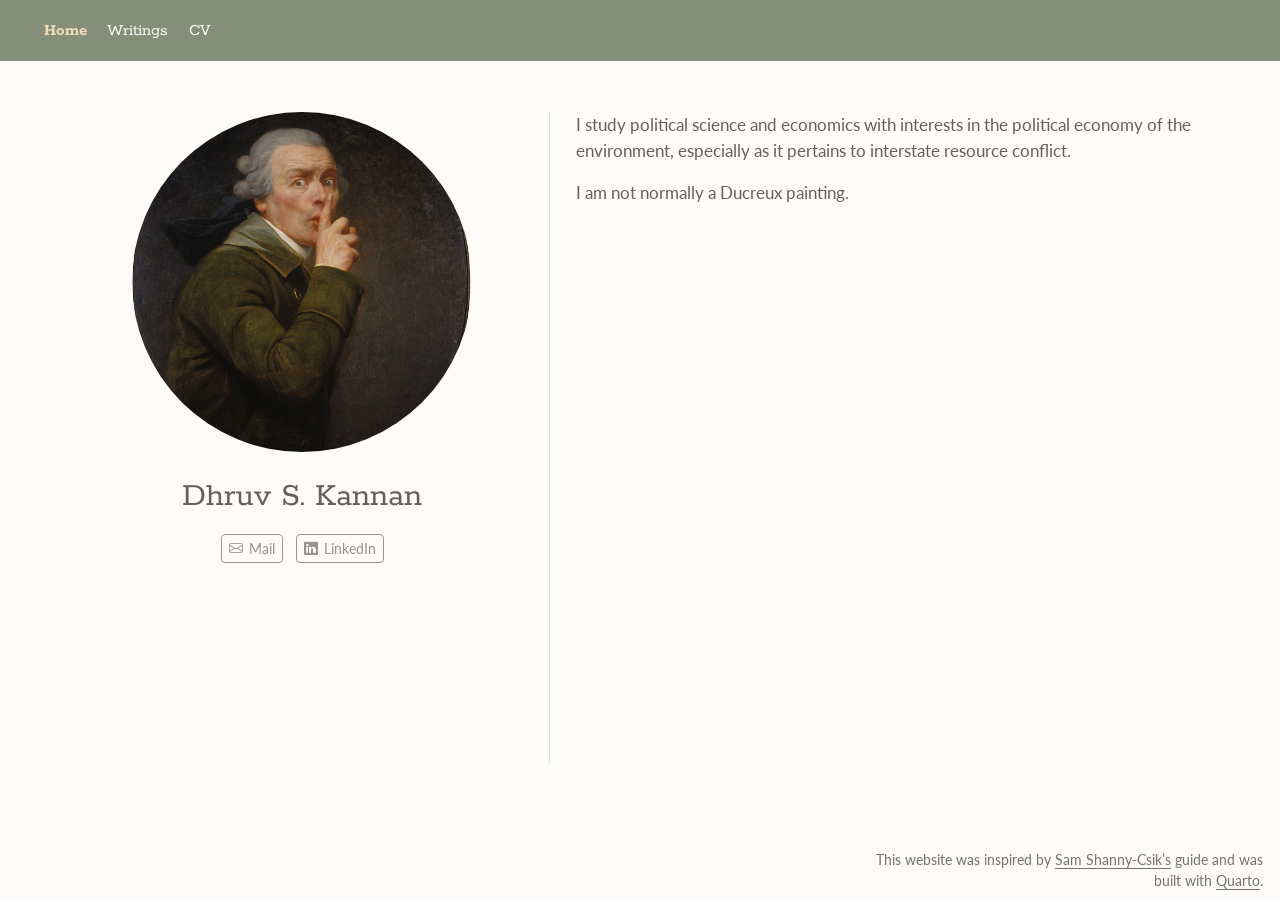
<file: docs/index.html>
<!DOCTYPE html>
<html xmlns="http://www.w3.org/1999/xhtml" lang="en" xml:lang="en"><head>

<meta charset="utf-8">
<meta name="generator" content="quarto-1.8.24">

<meta name="viewport" content="width=device-width, initial-scale=1.0, user-scalable=yes">


<title>Dhruv S. Kannan</title>
<style>
code{white-space: pre-wrap;}
span.smallcaps{font-variant: small-caps;}
div.columns{display: flex; gap: min(4vw, 1.5em);}
div.column{flex: auto; overflow-x: auto;}
div.hanging-indent{margin-left: 1.5em; text-indent: -1.5em;}
ul.task-list{list-style: none;}
ul.task-list li input[type="checkbox"] {
  width: 0.8em;
  margin: 0 0.8em 0.2em -1em; /* quarto-specific, see https://github.com/quarto-dev/quarto-cli/issues/4556 */ 
  vertical-align: middle;
}
</style>


<script src="site_libs/quarto-nav/quarto-nav.js"></script>
<script src="site_libs/quarto-nav/headroom.min.js"></script>
<script src="site_libs/clipboard/clipboard.min.js"></script>
<script src="site_libs/quarto-search/autocomplete.umd.js"></script>
<script src="site_libs/quarto-search/fuse.min.js"></script>
<script src="site_libs/quarto-search/quarto-search.js"></script>
<meta name="quarto:offset" content="./">
<link href="./media/favicon.ico" rel="icon">
<script src="site_libs/quarto-html/quarto.js" type="module"></script>
<script src="site_libs/quarto-html/tabsets/tabsets.js" type="module"></script>
<script src="site_libs/quarto-html/axe/axe-check.js" type="module"></script>
<script src="site_libs/quarto-html/popper.min.js"></script>
<script src="site_libs/quarto-html/tippy.umd.min.js"></script>
<link href="site_libs/quarto-html/tippy.css" rel="stylesheet">
<link href="site_libs/quarto-html/quarto-syntax-highlighting-dc55a5b9e770e841cd82e46aadbfb9b0.css" rel="stylesheet" id="quarto-text-highlighting-styles">
<script src="site_libs/bootstrap/bootstrap.min.js"></script>
<link href="site_libs/bootstrap/bootstrap-icons.css" rel="stylesheet">
<link href="site_libs/bootstrap/bootstrap-92c34fd4758244756469565bac612277.min.css" rel="stylesheet" append-hash="true" id="quarto-bootstrap" data-mode="light">
<script id="quarto-search-options" type="application/json">{
  "location": "navbar",
  "copy-button": false,
  "collapse-after": 3,
  "panel-placement": "end",
  "type": "overlay",
  "limit": 50,
  "keyboard-shortcut": [
    "f",
    "/",
    "s"
  ],
  "show-item-context": false,
  "language": {
    "search-no-results-text": "No results",
    "search-matching-documents-text": "matching documents",
    "search-copy-link-title": "Copy link to search",
    "search-hide-matches-text": "Hide additional matches",
    "search-more-match-text": "more match in this document",
    "search-more-matches-text": "more matches in this document",
    "search-clear-button-title": "Clear",
    "search-text-placeholder": "",
    "search-detached-cancel-button-title": "Cancel",
    "search-submit-button-title": "Submit",
    "search-label": "Search"
  }
}</script>
<meta name="robots" content="noindex,nofollow">


</head>

<body class="nav-fixed quarto-light">

<div id="quarto-search-results"></div>
  <header id="quarto-header" class="headroom fixed-top">
    <nav class="navbar navbar-expand-lg " data-bs-theme="dark">
      <div class="navbar-container container-fluid">
      <div class="navbar-brand-container mx-auto">
    <a href="./index.html" class="navbar-brand navbar-brand-logo">
    </a>
  </div>
          <button class="navbar-toggler" type="button" data-bs-toggle="collapse" data-bs-target="#navbarCollapse" aria-controls="navbarCollapse" role="menu" aria-expanded="false" aria-label="Toggle navigation" onclick="if (window.quartoToggleHeadroom) { window.quartoToggleHeadroom(); }">
  <span class="navbar-toggler-icon"></span>
</button>
          <div class="collapse navbar-collapse" id="navbarCollapse">
            <ul class="navbar-nav navbar-nav-scroll me-auto">
  <li class="nav-item">
    <a class="nav-link active" href="./index.html" aria-current="page"> 
<span class="menu-text">Home</span></a>
  </li>  
  <li class="nav-item">
    <a class="nav-link" href="./writings.html"> 
<span class="menu-text">Writings</span></a>
  </li>  
  <li class="nav-item">
    <a class="nav-link" href="./cv.html"> 
<span class="menu-text">CV</span></a>
  </li>  
</ul>
          </div> <!-- /navcollapse -->
            <div class="quarto-navbar-tools">
</div>
      </div> <!-- /container-fluid -->
    </nav>
</header>
<!-- content -->
<div id="quarto-content" class="quarto-container page-columns page-rows-contents page-layout-full page-navbar">
<!-- sidebar -->
<!-- margin-sidebar -->
    
<!-- main -->
<div class="quarto-about-trestles column-page">
  <div class="about-entity">
    <img src="media/new_headshot.jpg" class="about-image
  round " style="height: 20em; width: 20em;">
<header id="title-block-header" class="quarto-title-block default">
<div class="quarto-title">
<h1 class="title">Dhruv S. Kannan</h1>
</div>
<div class="quarto-title-meta column-page">
  </div>
</header>
    <div class="about-links">
  <a href="mailto:dhruv.kann@gmail.com" class="about-link" rel="" target="">
    <i class="bi bi-envelope"></i>
     <span class="about-link-text">Mail</span>
  </a>
  <a href="https://linkedin.com/in/dhruvkannan" class="about-link" rel="" target="">
    <i class="bi bi-linkedin"></i>
     <span class="about-link-text">LinkedIn</span>
  </a>
</div>
  </div>
  <div class="about-contents"><main class="content column-page" id="quarto-document-content">
<p>I study political science and economics with interests in the political economy of the environment, especially as it pertains to interstate resource conflict.</p>
<p>I am not normally a Ducreux painting.</p>


</main></div>
</div>
 <!-- /main -->
<script id="quarto-html-after-body" type="application/javascript">
  window.document.addEventListener("DOMContentLoaded", function (event) {
    const isCodeAnnotation = (el) => {
      for (const clz of el.classList) {
        if (clz.startsWith('code-annotation-')) {                     
          return true;
        }
      }
      return false;
    }
    const onCopySuccess = function(e) {
      // button target
      const button = e.trigger;
      // don't keep focus
      button.blur();
      // flash "checked"
      button.classList.add('code-copy-button-checked');
      var currentTitle = button.getAttribute("title");
      button.setAttribute("title", "Copied!");
      let tooltip;
      if (window.bootstrap) {
        button.setAttribute("data-bs-toggle", "tooltip");
        button.setAttribute("data-bs-placement", "left");
        button.setAttribute("data-bs-title", "Copied!");
        tooltip = new bootstrap.Tooltip(button, 
          { trigger: "manual", 
            customClass: "code-copy-button-tooltip",
            offset: [0, -8]});
        tooltip.show();    
      }
      setTimeout(function() {
        if (tooltip) {
          tooltip.hide();
          button.removeAttribute("data-bs-title");
          button.removeAttribute("data-bs-toggle");
          button.removeAttribute("data-bs-placement");
        }
        button.setAttribute("title", currentTitle);
        button.classList.remove('code-copy-button-checked');
      }, 1000);
      // clear code selection
      e.clearSelection();
    }
    const getTextToCopy = function(trigger) {
      const outerScaffold = trigger.parentElement.cloneNode(true);
      const codeEl = outerScaffold.querySelector('code');
      for (const childEl of codeEl.children) {
        if (isCodeAnnotation(childEl)) {
          childEl.remove();
        }
      }
      return codeEl.innerText;
    }
    const clipboard = new window.ClipboardJS('.code-copy-button:not([data-in-quarto-modal])', {
      text: getTextToCopy
    });
    clipboard.on('success', onCopySuccess);
    if (window.document.getElementById('quarto-embedded-source-code-modal')) {
      const clipboardModal = new window.ClipboardJS('.code-copy-button[data-in-quarto-modal]', {
        text: getTextToCopy,
        container: window.document.getElementById('quarto-embedded-source-code-modal')
      });
      clipboardModal.on('success', onCopySuccess);
    }
      var localhostRegex = new RegExp(/^(?:http|https):\/\/localhost\:?[0-9]*\//);
      var mailtoRegex = new RegExp(/^mailto:/);
        var filterRegex = new RegExp('/' + window.location.host + '/');
      var isInternal = (href) => {
          return filterRegex.test(href) || localhostRegex.test(href) || mailtoRegex.test(href);
      }
      // Inspect non-navigation links and adorn them if external
     var links = window.document.querySelectorAll('a[href]:not(.nav-link):not(.navbar-brand):not(.toc-action):not(.sidebar-link):not(.sidebar-item-toggle):not(.pagination-link):not(.no-external):not([aria-hidden]):not(.dropdown-item):not(.quarto-navigation-tool):not(.about-link)');
      for (var i=0; i<links.length; i++) {
        const link = links[i];
        if (!isInternal(link.href)) {
          // undo the damage that might have been done by quarto-nav.js in the case of
          // links that we want to consider external
          if (link.dataset.originalHref !== undefined) {
            link.href = link.dataset.originalHref;
          }
        }
      }
    function tippyHover(el, contentFn, onTriggerFn, onUntriggerFn) {
      const config = {
        allowHTML: true,
        maxWidth: 500,
        delay: 100,
        arrow: false,
        appendTo: function(el) {
            return el.parentElement;
        },
        interactive: true,
        interactiveBorder: 10,
        theme: 'quarto',
        placement: 'bottom-start',
      };
      if (contentFn) {
        config.content = contentFn;
      }
      if (onTriggerFn) {
        config.onTrigger = onTriggerFn;
      }
      if (onUntriggerFn) {
        config.onUntrigger = onUntriggerFn;
      }
      window.tippy(el, config); 
    }
    const noterefs = window.document.querySelectorAll('a[role="doc-noteref"]');
    for (var i=0; i<noterefs.length; i++) {
      const ref = noterefs[i];
      tippyHover(ref, function() {
        // use id or data attribute instead here
        let href = ref.getAttribute('data-footnote-href') || ref.getAttribute('href');
        try { href = new URL(href).hash; } catch {}
        const id = href.replace(/^#\/?/, "");
        const note = window.document.getElementById(id);
        if (note) {
          return note.innerHTML;
        } else {
          return "";
        }
      });
    }
    const xrefs = window.document.querySelectorAll('a.quarto-xref');
    const processXRef = (id, note) => {
      // Strip column container classes
      const stripColumnClz = (el) => {
        el.classList.remove("page-full", "page-columns");
        if (el.children) {
          for (const child of el.children) {
            stripColumnClz(child);
          }
        }
      }
      stripColumnClz(note)
      if (id === null || id.startsWith('sec-')) {
        // Special case sections, only their first couple elements
        const container = document.createElement("div");
        if (note.children && note.children.length > 2) {
          container.appendChild(note.children[0].cloneNode(true));
          for (let i = 1; i < note.children.length; i++) {
            const child = note.children[i];
            if (child.tagName === "P" && child.innerText === "") {
              continue;
            } else {
              container.appendChild(child.cloneNode(true));
              break;
            }
          }
          if (window.Quarto?.typesetMath) {
            window.Quarto.typesetMath(container);
          }
          return container.innerHTML
        } else {
          if (window.Quarto?.typesetMath) {
            window.Quarto.typesetMath(note);
          }
          return note.innerHTML;
        }
      } else {
        // Remove any anchor links if they are present
        const anchorLink = note.querySelector('a.anchorjs-link');
        if (anchorLink) {
          anchorLink.remove();
        }
        if (window.Quarto?.typesetMath) {
          window.Quarto.typesetMath(note);
        }
        if (note.classList.contains("callout")) {
          return note.outerHTML;
        } else {
          return note.innerHTML;
        }
      }
    }
    for (var i=0; i<xrefs.length; i++) {
      const xref = xrefs[i];
      tippyHover(xref, undefined, function(instance) {
        instance.disable();
        let url = xref.getAttribute('href');
        let hash = undefined; 
        if (url.startsWith('#')) {
          hash = url;
        } else {
          try { hash = new URL(url).hash; } catch {}
        }
        if (hash) {
          const id = hash.replace(/^#\/?/, "");
          const note = window.document.getElementById(id);
          if (note !== null) {
            try {
              const html = processXRef(id, note.cloneNode(true));
              instance.setContent(html);
            } finally {
              instance.enable();
              instance.show();
            }
          } else {
            // See if we can fetch this
            fetch(url.split('#')[0])
            .then(res => res.text())
            .then(html => {
              const parser = new DOMParser();
              const htmlDoc = parser.parseFromString(html, "text/html");
              const note = htmlDoc.getElementById(id);
              if (note !== null) {
                const html = processXRef(id, note);
                instance.setContent(html);
              } 
            }).finally(() => {
              instance.enable();
              instance.show();
            });
          }
        } else {
          // See if we can fetch a full url (with no hash to target)
          // This is a special case and we should probably do some content thinning / targeting
          fetch(url)
          .then(res => res.text())
          .then(html => {
            const parser = new DOMParser();
            const htmlDoc = parser.parseFromString(html, "text/html");
            const note = htmlDoc.querySelector('main.content');
            if (note !== null) {
              // This should only happen for chapter cross references
              // (since there is no id in the URL)
              // remove the first header
              if (note.children.length > 0 && note.children[0].tagName === "HEADER") {
                note.children[0].remove();
              }
              const html = processXRef(null, note);
              instance.setContent(html);
            } 
          }).finally(() => {
            instance.enable();
            instance.show();
          });
        }
      }, function(instance) {
      });
    }
        let selectedAnnoteEl;
        const selectorForAnnotation = ( cell, annotation) => {
          let cellAttr = 'data-code-cell="' + cell + '"';
          let lineAttr = 'data-code-annotation="' +  annotation + '"';
          const selector = 'span[' + cellAttr + '][' + lineAttr + ']';
          return selector;
        }
        const selectCodeLines = (annoteEl) => {
          const doc = window.document;
          const targetCell = annoteEl.getAttribute("data-target-cell");
          const targetAnnotation = annoteEl.getAttribute("data-target-annotation");
          const annoteSpan = window.document.querySelector(selectorForAnnotation(targetCell, targetAnnotation));
          const lines = annoteSpan.getAttribute("data-code-lines").split(",");
          const lineIds = lines.map((line) => {
            return targetCell + "-" + line;
          })
          let top = null;
          let height = null;
          let parent = null;
          if (lineIds.length > 0) {
              //compute the position of the single el (top and bottom and make a div)
              const el = window.document.getElementById(lineIds[0]);
              top = el.offsetTop;
              height = el.offsetHeight;
              parent = el.parentElement.parentElement;
            if (lineIds.length > 1) {
              const lastEl = window.document.getElementById(lineIds[lineIds.length - 1]);
              const bottom = lastEl.offsetTop + lastEl.offsetHeight;
              height = bottom - top;
            }
            if (top !== null && height !== null && parent !== null) {
              // cook up a div (if necessary) and position it 
              let div = window.document.getElementById("code-annotation-line-highlight");
              if (div === null) {
                div = window.document.createElement("div");
                div.setAttribute("id", "code-annotation-line-highlight");
                div.style.position = 'absolute';
                parent.appendChild(div);
              }
              div.style.top = top - 2 + "px";
              div.style.height = height + 4 + "px";
              div.style.left = 0;
              let gutterDiv = window.document.getElementById("code-annotation-line-highlight-gutter");
              if (gutterDiv === null) {
                gutterDiv = window.document.createElement("div");
                gutterDiv.setAttribute("id", "code-annotation-line-highlight-gutter");
                gutterDiv.style.position = 'absolute';
                const codeCell = window.document.getElementById(targetCell);
                const gutter = codeCell.querySelector('.code-annotation-gutter');
                gutter.appendChild(gutterDiv);
              }
              gutterDiv.style.top = top - 2 + "px";
              gutterDiv.style.height = height + 4 + "px";
            }
            selectedAnnoteEl = annoteEl;
          }
        };
        const unselectCodeLines = () => {
          const elementsIds = ["code-annotation-line-highlight", "code-annotation-line-highlight-gutter"];
          elementsIds.forEach((elId) => {
            const div = window.document.getElementById(elId);
            if (div) {
              div.remove();
            }
          });
          selectedAnnoteEl = undefined;
        };
          // Handle positioning of the toggle
      window.addEventListener(
        "resize",
        throttle(() => {
          elRect = undefined;
          if (selectedAnnoteEl) {
            selectCodeLines(selectedAnnoteEl);
          }
        }, 10)
      );
      function throttle(fn, ms) {
      let throttle = false;
      let timer;
        return (...args) => {
          if(!throttle) { // first call gets through
              fn.apply(this, args);
              throttle = true;
          } else { // all the others get throttled
              if(timer) clearTimeout(timer); // cancel #2
              timer = setTimeout(() => {
                fn.apply(this, args);
                timer = throttle = false;
              }, ms);
          }
        };
      }
        // Attach click handler to the DT
        const annoteDls = window.document.querySelectorAll('dt[data-target-cell]');
        for (const annoteDlNode of annoteDls) {
          annoteDlNode.addEventListener('click', (event) => {
            const clickedEl = event.target;
            if (clickedEl !== selectedAnnoteEl) {
              unselectCodeLines();
              const activeEl = window.document.querySelector('dt[data-target-cell].code-annotation-active');
              if (activeEl) {
                activeEl.classList.remove('code-annotation-active');
              }
              selectCodeLines(clickedEl);
              clickedEl.classList.add('code-annotation-active');
            } else {
              // Unselect the line
              unselectCodeLines();
              clickedEl.classList.remove('code-annotation-active');
            }
          });
        }
    const findCites = (el) => {
      const parentEl = el.parentElement;
      if (parentEl) {
        const cites = parentEl.dataset.cites;
        if (cites) {
          return {
            el,
            cites: cites.split(' ')
          };
        } else {
          return findCites(el.parentElement)
        }
      } else {
        return undefined;
      }
    };
    var bibliorefs = window.document.querySelectorAll('a[role="doc-biblioref"]');
    for (var i=0; i<bibliorefs.length; i++) {
      const ref = bibliorefs[i];
      const citeInfo = findCites(ref);
      if (citeInfo) {
        tippyHover(citeInfo.el, function() {
          var popup = window.document.createElement('div');
          citeInfo.cites.forEach(function(cite) {
            var citeDiv = window.document.createElement('div');
            citeDiv.classList.add('hanging-indent');
            citeDiv.classList.add('csl-entry');
            var biblioDiv = window.document.getElementById('ref-' + cite);
            if (biblioDiv) {
              citeDiv.innerHTML = biblioDiv.innerHTML;
            }
            popup.appendChild(citeDiv);
          });
          return popup.innerHTML;
        });
      }
    }
  });
  </script>
</div> <!-- /content -->
<footer class="footer">
  <div class="nav-footer">
    <div class="nav-footer-left">
      &nbsp;
    </div>   
    <div class="nav-footer-center">
      &nbsp;
    </div>
    <div class="nav-footer-right">
<p>This website was inspired by <a href="https://ucsb-meds.github.io/creating-quarto-websites/" target="_blank">Sam Shanny-Csik’s</a> guide and was built with <a href="https://quarto.org/" target="_blank">Quarto</a>.</p>
</div>
  </div>
</footer>




</body></html>
</file>
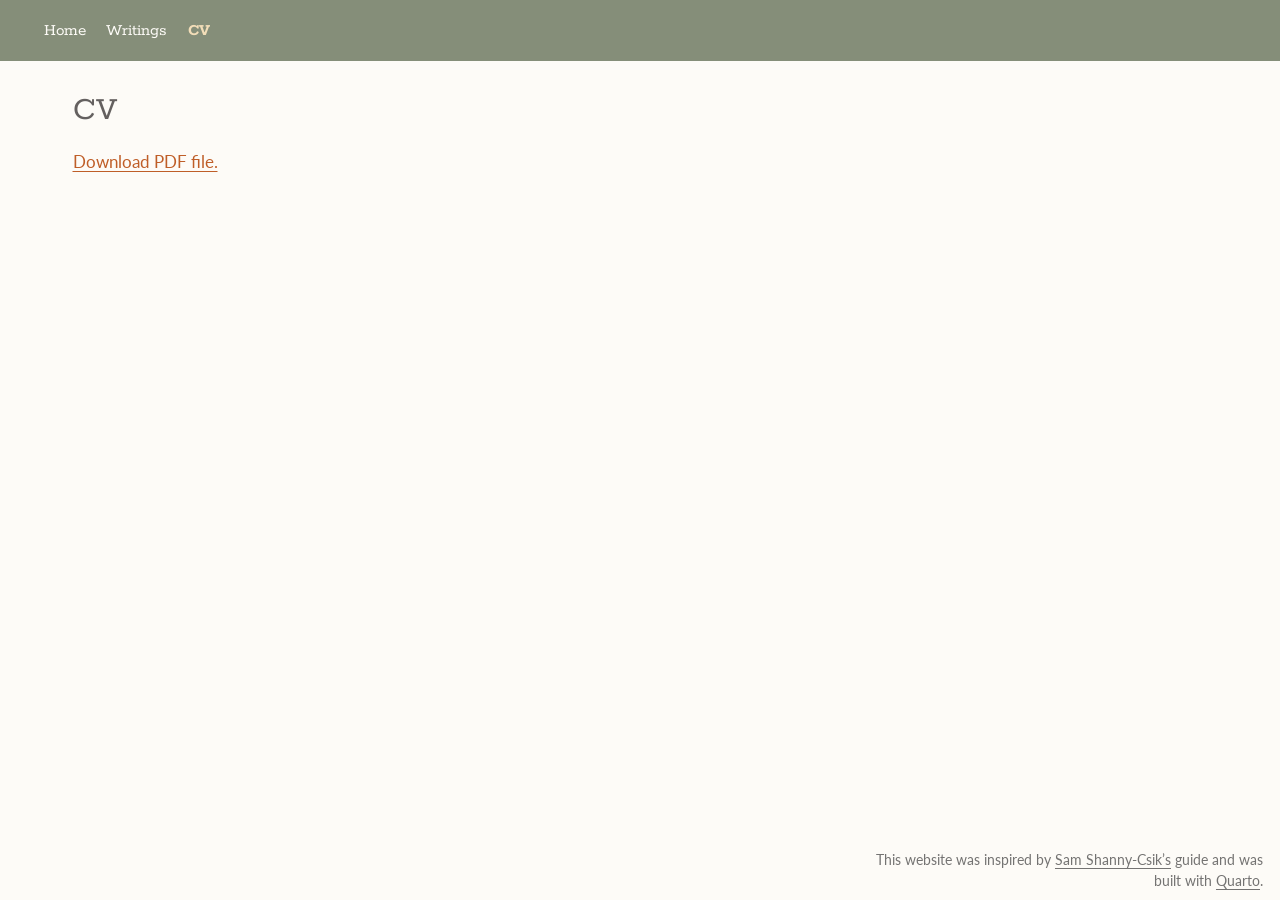
<file: docs/cv.html>
<!DOCTYPE html>
<html xmlns="http://www.w3.org/1999/xhtml" lang="en" xml:lang="en"><head>

<meta charset="utf-8">
<meta name="generator" content="quarto-1.8.24">

<meta name="viewport" content="width=device-width, initial-scale=1.0, user-scalable=yes">


<title>CV</title>
<style>
code{white-space: pre-wrap;}
span.smallcaps{font-variant: small-caps;}
div.columns{display: flex; gap: min(4vw, 1.5em);}
div.column{flex: auto; overflow-x: auto;}
div.hanging-indent{margin-left: 1.5em; text-indent: -1.5em;}
ul.task-list{list-style: none;}
ul.task-list li input[type="checkbox"] {
  width: 0.8em;
  margin: 0 0.8em 0.2em -1em; /* quarto-specific, see https://github.com/quarto-dev/quarto-cli/issues/4556 */ 
  vertical-align: middle;
}
</style>


<script src="site_libs/quarto-nav/quarto-nav.js"></script>
<script src="site_libs/quarto-nav/headroom.min.js"></script>
<script src="site_libs/clipboard/clipboard.min.js"></script>
<script src="site_libs/quarto-search/autocomplete.umd.js"></script>
<script src="site_libs/quarto-search/fuse.min.js"></script>
<script src="site_libs/quarto-search/quarto-search.js"></script>
<meta name="quarto:offset" content="./">
<link href="./media/favicon.ico" rel="icon">
<script src="site_libs/quarto-html/quarto.js" type="module"></script>
<script src="site_libs/quarto-html/tabsets/tabsets.js" type="module"></script>
<script src="site_libs/quarto-html/axe/axe-check.js" type="module"></script>
<script src="site_libs/quarto-html/popper.min.js"></script>
<script src="site_libs/quarto-html/tippy.umd.min.js"></script>
<script src="site_libs/quarto-html/anchor.min.js"></script>
<link href="site_libs/quarto-html/tippy.css" rel="stylesheet">
<link href="site_libs/quarto-html/quarto-syntax-highlighting-dc55a5b9e770e841cd82e46aadbfb9b0.css" rel="stylesheet" id="quarto-text-highlighting-styles">
<script src="site_libs/bootstrap/bootstrap.min.js"></script>
<link href="site_libs/bootstrap/bootstrap-icons.css" rel="stylesheet">
<link href="site_libs/bootstrap/bootstrap-92c34fd4758244756469565bac612277.min.css" rel="stylesheet" append-hash="true" id="quarto-bootstrap" data-mode="light">
<link href="site_libs/quarto-contrib/embedpdf-1.0.2/embedpdf.css" rel="stylesheet">
<script id="quarto-search-options" type="application/json">{
  "location": "navbar",
  "copy-button": false,
  "collapse-after": 3,
  "panel-placement": "end",
  "type": "overlay",
  "limit": 50,
  "keyboard-shortcut": [
    "f",
    "/",
    "s"
  ],
  "show-item-context": false,
  "language": {
    "search-no-results-text": "No results",
    "search-matching-documents-text": "matching documents",
    "search-copy-link-title": "Copy link to search",
    "search-hide-matches-text": "Hide additional matches",
    "search-more-match-text": "more match in this document",
    "search-more-matches-text": "more matches in this document",
    "search-clear-button-title": "Clear",
    "search-text-placeholder": "",
    "search-detached-cancel-button-title": "Cancel",
    "search-submit-button-title": "Submit",
    "search-label": "Search"
  }
}</script>
<meta name="robots" content="noindex,nofollow">


</head>

<body class="nav-fixed quarto-light">

<div id="quarto-search-results"></div>
  <header id="quarto-header" class="headroom fixed-top">
    <nav class="navbar navbar-expand-lg " data-bs-theme="dark">
      <div class="navbar-container container-fluid">
      <div class="navbar-brand-container mx-auto">
    <a href="./index.html" class="navbar-brand navbar-brand-logo">
    </a>
  </div>
          <button class="navbar-toggler" type="button" data-bs-toggle="collapse" data-bs-target="#navbarCollapse" aria-controls="navbarCollapse" role="menu" aria-expanded="false" aria-label="Toggle navigation" onclick="if (window.quartoToggleHeadroom) { window.quartoToggleHeadroom(); }">
  <span class="navbar-toggler-icon"></span>
</button>
          <div class="collapse navbar-collapse" id="navbarCollapse">
            <ul class="navbar-nav navbar-nav-scroll me-auto">
  <li class="nav-item">
    <a class="nav-link" href="./index.html"> 
<span class="menu-text">Home</span></a>
  </li>  
  <li class="nav-item">
    <a class="nav-link" href="./writings.html"> 
<span class="menu-text">Writings</span></a>
  </li>  
  <li class="nav-item">
    <a class="nav-link active" href="./cv.html" aria-current="page"> 
<span class="menu-text">CV</span></a>
  </li>  
</ul>
          </div> <!-- /navcollapse -->
            <div class="quarto-navbar-tools">
</div>
      </div> <!-- /container-fluid -->
    </nav>
</header>
<!-- content -->
<div id="quarto-content" class="quarto-container page-columns page-rows-contents page-layout-full page-navbar">
<!-- sidebar -->
<!-- margin-sidebar -->
    
<!-- main -->
<main class="content column-page" id="quarto-document-content">

<header id="title-block-header" class="quarto-title-block default">
<div class="quarto-title">
<h1 class="title">CV</h1>
</div>



<div class="quarto-title-meta column-page">

    
  
    
  </div>
  


</header>


<div class="embedpdf" data-src="media/acad_cv.pdf" data-renderer="pdfjs" data-width="80%"><a href="media/acad_cv.pdf" download="">Download PDF file.</a></div>



</main> <!-- /main -->
<script id="quarto-html-after-body" type="application/javascript">
  window.document.addEventListener("DOMContentLoaded", function (event) {
    const icon = "";
    const anchorJS = new window.AnchorJS();
    anchorJS.options = {
      placement: 'right',
      icon: icon
    };
    anchorJS.add('.anchored');
    const isCodeAnnotation = (el) => {
      for (const clz of el.classList) {
        if (clz.startsWith('code-annotation-')) {                     
          return true;
        }
      }
      return false;
    }
    const onCopySuccess = function(e) {
      // button target
      const button = e.trigger;
      // don't keep focus
      button.blur();
      // flash "checked"
      button.classList.add('code-copy-button-checked');
      var currentTitle = button.getAttribute("title");
      button.setAttribute("title", "Copied!");
      let tooltip;
      if (window.bootstrap) {
        button.setAttribute("data-bs-toggle", "tooltip");
        button.setAttribute("data-bs-placement", "left");
        button.setAttribute("data-bs-title", "Copied!");
        tooltip = new bootstrap.Tooltip(button, 
          { trigger: "manual", 
            customClass: "code-copy-button-tooltip",
            offset: [0, -8]});
        tooltip.show();    
      }
      setTimeout(function() {
        if (tooltip) {
          tooltip.hide();
          button.removeAttribute("data-bs-title");
          button.removeAttribute("data-bs-toggle");
          button.removeAttribute("data-bs-placement");
        }
        button.setAttribute("title", currentTitle);
        button.classList.remove('code-copy-button-checked');
      }, 1000);
      // clear code selection
      e.clearSelection();
    }
    const getTextToCopy = function(trigger) {
      const outerScaffold = trigger.parentElement.cloneNode(true);
      const codeEl = outerScaffold.querySelector('code');
      for (const childEl of codeEl.children) {
        if (isCodeAnnotation(childEl)) {
          childEl.remove();
        }
      }
      return codeEl.innerText;
    }
    const clipboard = new window.ClipboardJS('.code-copy-button:not([data-in-quarto-modal])', {
      text: getTextToCopy
    });
    clipboard.on('success', onCopySuccess);
    if (window.document.getElementById('quarto-embedded-source-code-modal')) {
      const clipboardModal = new window.ClipboardJS('.code-copy-button[data-in-quarto-modal]', {
        text: getTextToCopy,
        container: window.document.getElementById('quarto-embedded-source-code-modal')
      });
      clipboardModal.on('success', onCopySuccess);
    }
      var localhostRegex = new RegExp(/^(?:http|https):\/\/localhost\:?[0-9]*\//);
      var mailtoRegex = new RegExp(/^mailto:/);
        var filterRegex = new RegExp('/' + window.location.host + '/');
      var isInternal = (href) => {
          return filterRegex.test(href) || localhostRegex.test(href) || mailtoRegex.test(href);
      }
      // Inspect non-navigation links and adorn them if external
     var links = window.document.querySelectorAll('a[href]:not(.nav-link):not(.navbar-brand):not(.toc-action):not(.sidebar-link):not(.sidebar-item-toggle):not(.pagination-link):not(.no-external):not([aria-hidden]):not(.dropdown-item):not(.quarto-navigation-tool):not(.about-link)');
      for (var i=0; i<links.length; i++) {
        const link = links[i];
        if (!isInternal(link.href)) {
          // undo the damage that might have been done by quarto-nav.js in the case of
          // links that we want to consider external
          if (link.dataset.originalHref !== undefined) {
            link.href = link.dataset.originalHref;
          }
        }
      }
    function tippyHover(el, contentFn, onTriggerFn, onUntriggerFn) {
      const config = {
        allowHTML: true,
        maxWidth: 500,
        delay: 100,
        arrow: false,
        appendTo: function(el) {
            return el.parentElement;
        },
        interactive: true,
        interactiveBorder: 10,
        theme: 'quarto',
        placement: 'bottom-start',
      };
      if (contentFn) {
        config.content = contentFn;
      }
      if (onTriggerFn) {
        config.onTrigger = onTriggerFn;
      }
      if (onUntriggerFn) {
        config.onUntrigger = onUntriggerFn;
      }
      window.tippy(el, config); 
    }
    const noterefs = window.document.querySelectorAll('a[role="doc-noteref"]');
    for (var i=0; i<noterefs.length; i++) {
      const ref = noterefs[i];
      tippyHover(ref, function() {
        // use id or data attribute instead here
        let href = ref.getAttribute('data-footnote-href') || ref.getAttribute('href');
        try { href = new URL(href).hash; } catch {}
        const id = href.replace(/^#\/?/, "");
        const note = window.document.getElementById(id);
        if (note) {
          return note.innerHTML;
        } else {
          return "";
        }
      });
    }
    const xrefs = window.document.querySelectorAll('a.quarto-xref');
    const processXRef = (id, note) => {
      // Strip column container classes
      const stripColumnClz = (el) => {
        el.classList.remove("page-full", "page-columns");
        if (el.children) {
          for (const child of el.children) {
            stripColumnClz(child);
          }
        }
      }
      stripColumnClz(note)
      if (id === null || id.startsWith('sec-')) {
        // Special case sections, only their first couple elements
        const container = document.createElement("div");
        if (note.children && note.children.length > 2) {
          container.appendChild(note.children[0].cloneNode(true));
          for (let i = 1; i < note.children.length; i++) {
            const child = note.children[i];
            if (child.tagName === "P" && child.innerText === "") {
              continue;
            } else {
              container.appendChild(child.cloneNode(true));
              break;
            }
          }
          if (window.Quarto?.typesetMath) {
            window.Quarto.typesetMath(container);
          }
          return container.innerHTML
        } else {
          if (window.Quarto?.typesetMath) {
            window.Quarto.typesetMath(note);
          }
          return note.innerHTML;
        }
      } else {
        // Remove any anchor links if they are present
        const anchorLink = note.querySelector('a.anchorjs-link');
        if (anchorLink) {
          anchorLink.remove();
        }
        if (window.Quarto?.typesetMath) {
          window.Quarto.typesetMath(note);
        }
        if (note.classList.contains("callout")) {
          return note.outerHTML;
        } else {
          return note.innerHTML;
        }
      }
    }
    for (var i=0; i<xrefs.length; i++) {
      const xref = xrefs[i];
      tippyHover(xref, undefined, function(instance) {
        instance.disable();
        let url = xref.getAttribute('href');
        let hash = undefined; 
        if (url.startsWith('#')) {
          hash = url;
        } else {
          try { hash = new URL(url).hash; } catch {}
        }
        if (hash) {
          const id = hash.replace(/^#\/?/, "");
          const note = window.document.getElementById(id);
          if (note !== null) {
            try {
              const html = processXRef(id, note.cloneNode(true));
              instance.setContent(html);
            } finally {
              instance.enable();
              instance.show();
            }
          } else {
            // See if we can fetch this
            fetch(url.split('#')[0])
            .then(res => res.text())
            .then(html => {
              const parser = new DOMParser();
              const htmlDoc = parser.parseFromString(html, "text/html");
              const note = htmlDoc.getElementById(id);
              if (note !== null) {
                const html = processXRef(id, note);
                instance.setContent(html);
              } 
            }).finally(() => {
              instance.enable();
              instance.show();
            });
          }
        } else {
          // See if we can fetch a full url (with no hash to target)
          // This is a special case and we should probably do some content thinning / targeting
          fetch(url)
          .then(res => res.text())
          .then(html => {
            const parser = new DOMParser();
            const htmlDoc = parser.parseFromString(html, "text/html");
            const note = htmlDoc.querySelector('main.content');
            if (note !== null) {
              // This should only happen for chapter cross references
              // (since there is no id in the URL)
              // remove the first header
              if (note.children.length > 0 && note.children[0].tagName === "HEADER") {
                note.children[0].remove();
              }
              const html = processXRef(null, note);
              instance.setContent(html);
            } 
          }).finally(() => {
            instance.enable();
            instance.show();
          });
        }
      }, function(instance) {
      });
    }
        let selectedAnnoteEl;
        const selectorForAnnotation = ( cell, annotation) => {
          let cellAttr = 'data-code-cell="' + cell + '"';
          let lineAttr = 'data-code-annotation="' +  annotation + '"';
          const selector = 'span[' + cellAttr + '][' + lineAttr + ']';
          return selector;
        }
        const selectCodeLines = (annoteEl) => {
          const doc = window.document;
          const targetCell = annoteEl.getAttribute("data-target-cell");
          const targetAnnotation = annoteEl.getAttribute("data-target-annotation");
          const annoteSpan = window.document.querySelector(selectorForAnnotation(targetCell, targetAnnotation));
          const lines = annoteSpan.getAttribute("data-code-lines").split(",");
          const lineIds = lines.map((line) => {
            return targetCell + "-" + line;
          })
          let top = null;
          let height = null;
          let parent = null;
          if (lineIds.length > 0) {
              //compute the position of the single el (top and bottom and make a div)
              const el = window.document.getElementById(lineIds[0]);
              top = el.offsetTop;
              height = el.offsetHeight;
              parent = el.parentElement.parentElement;
            if (lineIds.length > 1) {
              const lastEl = window.document.getElementById(lineIds[lineIds.length - 1]);
              const bottom = lastEl.offsetTop + lastEl.offsetHeight;
              height = bottom - top;
            }
            if (top !== null && height !== null && parent !== null) {
              // cook up a div (if necessary) and position it 
              let div = window.document.getElementById("code-annotation-line-highlight");
              if (div === null) {
                div = window.document.createElement("div");
                div.setAttribute("id", "code-annotation-line-highlight");
                div.style.position = 'absolute';
                parent.appendChild(div);
              }
              div.style.top = top - 2 + "px";
              div.style.height = height + 4 + "px";
              div.style.left = 0;
              let gutterDiv = window.document.getElementById("code-annotation-line-highlight-gutter");
              if (gutterDiv === null) {
                gutterDiv = window.document.createElement("div");
                gutterDiv.setAttribute("id", "code-annotation-line-highlight-gutter");
                gutterDiv.style.position = 'absolute';
                const codeCell = window.document.getElementById(targetCell);
                const gutter = codeCell.querySelector('.code-annotation-gutter');
                gutter.appendChild(gutterDiv);
              }
              gutterDiv.style.top = top - 2 + "px";
              gutterDiv.style.height = height + 4 + "px";
            }
            selectedAnnoteEl = annoteEl;
          }
        };
        const unselectCodeLines = () => {
          const elementsIds = ["code-annotation-line-highlight", "code-annotation-line-highlight-gutter"];
          elementsIds.forEach((elId) => {
            const div = window.document.getElementById(elId);
            if (div) {
              div.remove();
            }
          });
          selectedAnnoteEl = undefined;
        };
          // Handle positioning of the toggle
      window.addEventListener(
        "resize",
        throttle(() => {
          elRect = undefined;
          if (selectedAnnoteEl) {
            selectCodeLines(selectedAnnoteEl);
          }
        }, 10)
      );
      function throttle(fn, ms) {
      let throttle = false;
      let timer;
        return (...args) => {
          if(!throttle) { // first call gets through
              fn.apply(this, args);
              throttle = true;
          } else { // all the others get throttled
              if(timer) clearTimeout(timer); // cancel #2
              timer = setTimeout(() => {
                fn.apply(this, args);
                timer = throttle = false;
              }, ms);
          }
        };
      }
        // Attach click handler to the DT
        const annoteDls = window.document.querySelectorAll('dt[data-target-cell]');
        for (const annoteDlNode of annoteDls) {
          annoteDlNode.addEventListener('click', (event) => {
            const clickedEl = event.target;
            if (clickedEl !== selectedAnnoteEl) {
              unselectCodeLines();
              const activeEl = window.document.querySelector('dt[data-target-cell].code-annotation-active');
              if (activeEl) {
                activeEl.classList.remove('code-annotation-active');
              }
              selectCodeLines(clickedEl);
              clickedEl.classList.add('code-annotation-active');
            } else {
              // Unselect the line
              unselectCodeLines();
              clickedEl.classList.remove('code-annotation-active');
            }
          });
        }
    const findCites = (el) => {
      const parentEl = el.parentElement;
      if (parentEl) {
        const cites = parentEl.dataset.cites;
        if (cites) {
          return {
            el,
            cites: cites.split(' ')
          };
        } else {
          return findCites(el.parentElement)
        }
      } else {
        return undefined;
      }
    };
    var bibliorefs = window.document.querySelectorAll('a[role="doc-biblioref"]');
    for (var i=0; i<bibliorefs.length; i++) {
      const ref = bibliorefs[i];
      const citeInfo = findCites(ref);
      if (citeInfo) {
        tippyHover(citeInfo.el, function() {
          var popup = window.document.createElement('div');
          citeInfo.cites.forEach(function(cite) {
            var citeDiv = window.document.createElement('div');
            citeDiv.classList.add('hanging-indent');
            citeDiv.classList.add('csl-entry');
            var biblioDiv = window.document.getElementById('ref-' + cite);
            if (biblioDiv) {
              citeDiv.innerHTML = biblioDiv.innerHTML;
            }
            popup.appendChild(citeDiv);
          });
          return popup.innerHTML;
        });
      }
    }
  });
  </script>
</div> <!-- /content -->
<footer class="footer">
  <div class="nav-footer">
    <div class="nav-footer-left">
      &nbsp;
    </div>   
    <div class="nav-footer-center">
      &nbsp;
    </div>
    <div class="nav-footer-right">
<p>This website was inspired by <a href="https://ucsb-meds.github.io/creating-quarto-websites/" target="_blank">Sam Shanny-Csik’s</a> guide and was built with <a href="https://quarto.org/" target="_blank">Quarto</a>.</p>
</div>
  </div>
</footer>




<script src="site_libs/quarto-contrib/embedpdf-1.0.2/embedpdf-viewer.js" type="module"></script>
</body></html>
</file>
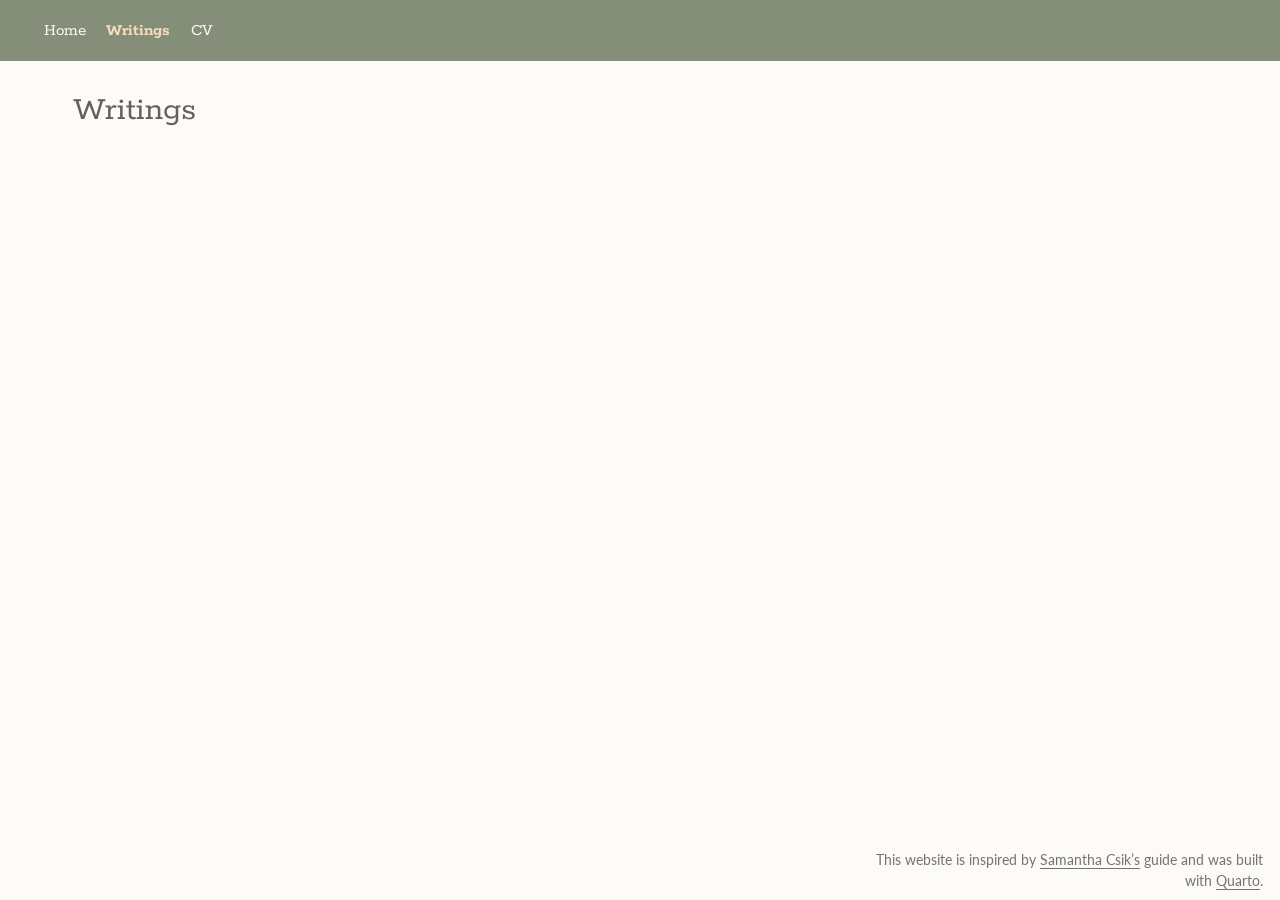
<file: docs/writings.html>
<!DOCTYPE html>
<html xmlns="http://www.w3.org/1999/xhtml" lang="en" xml:lang="en"><head>

<meta charset="utf-8">
<meta name="generator" content="quarto-1.8.24">

<meta name="viewport" content="width=device-width, initial-scale=1.0, user-scalable=yes">


<title>Writings</title>
<style>
code{white-space: pre-wrap;}
span.smallcaps{font-variant: small-caps;}
div.columns{display: flex; gap: min(4vw, 1.5em);}
div.column{flex: auto; overflow-x: auto;}
div.hanging-indent{margin-left: 1.5em; text-indent: -1.5em;}
ul.task-list{list-style: none;}
ul.task-list li input[type="checkbox"] {
  width: 0.8em;
  margin: 0 0.8em 0.2em -1em; /* quarto-specific, see https://github.com/quarto-dev/quarto-cli/issues/4556 */ 
  vertical-align: middle;
}
</style>


<script src="site_libs/quarto-nav/quarto-nav.js"></script>
<script src="site_libs/quarto-nav/headroom.min.js"></script>
<script src="site_libs/clipboard/clipboard.min.js"></script>
<script src="site_libs/quarto-search/autocomplete.umd.js"></script>
<script src="site_libs/quarto-search/fuse.min.js"></script>
<script src="site_libs/quarto-search/quarto-search.js"></script>
<meta name="quarto:offset" content="./">
<link href="./media/favicon.ico" rel="icon">
<script src="site_libs/quarto-html/quarto.js" type="module"></script>
<script src="site_libs/quarto-html/tabsets/tabsets.js" type="module"></script>
<script src="site_libs/quarto-html/axe/axe-check.js" type="module"></script>
<script src="site_libs/quarto-html/popper.min.js"></script>
<script src="site_libs/quarto-html/tippy.umd.min.js"></script>
<script src="site_libs/quarto-html/anchor.min.js"></script>
<link href="site_libs/quarto-html/tippy.css" rel="stylesheet">
<link href="site_libs/quarto-html/quarto-syntax-highlighting-dc55a5b9e770e841cd82e46aadbfb9b0.css" rel="stylesheet" id="quarto-text-highlighting-styles">
<script src="site_libs/bootstrap/bootstrap.min.js"></script>
<link href="site_libs/bootstrap/bootstrap-icons.css" rel="stylesheet">
<link href="site_libs/bootstrap/bootstrap-92c34fd4758244756469565bac612277.min.css" rel="stylesheet" append-hash="true" id="quarto-bootstrap" data-mode="light">
<script id="quarto-search-options" type="application/json">{
  "location": "navbar",
  "copy-button": false,
  "collapse-after": 3,
  "panel-placement": "end",
  "type": "overlay",
  "limit": 50,
  "keyboard-shortcut": [
    "f",
    "/",
    "s"
  ],
  "show-item-context": false,
  "language": {
    "search-no-results-text": "No results",
    "search-matching-documents-text": "matching documents",
    "search-copy-link-title": "Copy link to search",
    "search-hide-matches-text": "Hide additional matches",
    "search-more-match-text": "more match in this document",
    "search-more-matches-text": "more matches in this document",
    "search-clear-button-title": "Clear",
    "search-text-placeholder": "",
    "search-detached-cancel-button-title": "Cancel",
    "search-submit-button-title": "Submit",
    "search-label": "Search"
  }
}</script>
<meta name="robots" content="noindex,nofollow">


</head>

<body class="nav-fixed quarto-light">

<div id="quarto-search-results"></div>
  <header id="quarto-header" class="headroom fixed-top">
    <nav class="navbar navbar-expand-lg " data-bs-theme="dark">
      <div class="navbar-container container-fluid">
      <div class="navbar-brand-container mx-auto">
    <a href="./index.html" class="navbar-brand navbar-brand-logo">
    </a>
  </div>
          <button class="navbar-toggler" type="button" data-bs-toggle="collapse" data-bs-target="#navbarCollapse" aria-controls="navbarCollapse" role="menu" aria-expanded="false" aria-label="Toggle navigation" onclick="if (window.quartoToggleHeadroom) { window.quartoToggleHeadroom(); }">
  <span class="navbar-toggler-icon"></span>
</button>
          <div class="collapse navbar-collapse" id="navbarCollapse">
            <ul class="navbar-nav navbar-nav-scroll me-auto">
  <li class="nav-item">
    <a class="nav-link" href="./index.html"> 
<span class="menu-text">Home</span></a>
  </li>  
  <li class="nav-item">
    <a class="nav-link active" href="./writings.html" aria-current="page"> 
<span class="menu-text">Writings</span></a>
  </li>  
  <li class="nav-item">
    <a class="nav-link" href="./cv.html"> 
<span class="menu-text">CV</span></a>
  </li>  
</ul>
          </div> <!-- /navcollapse -->
            <div class="quarto-navbar-tools">
</div>
      </div> <!-- /container-fluid -->
    </nav>
</header>
<!-- content -->
<div id="quarto-content" class="quarto-container page-columns page-rows-contents page-layout-full page-navbar">
<!-- sidebar -->
<!-- margin-sidebar -->
    
<!-- main -->
<main class="content column-page" id="quarto-document-content">

<header id="title-block-header" class="quarto-title-block default">
<div class="quarto-title">
<h1 class="title">Writings</h1>
</div>



<div class="quarto-title-meta column-page">

    
  
    
  </div>
  


</header>





</main> <!-- /main -->
<script id="quarto-html-after-body" type="application/javascript">
  window.document.addEventListener("DOMContentLoaded", function (event) {
    const icon = "";
    const anchorJS = new window.AnchorJS();
    anchorJS.options = {
      placement: 'right',
      icon: icon
    };
    anchorJS.add('.anchored');
    const isCodeAnnotation = (el) => {
      for (const clz of el.classList) {
        if (clz.startsWith('code-annotation-')) {                     
          return true;
        }
      }
      return false;
    }
    const onCopySuccess = function(e) {
      // button target
      const button = e.trigger;
      // don't keep focus
      button.blur();
      // flash "checked"
      button.classList.add('code-copy-button-checked');
      var currentTitle = button.getAttribute("title");
      button.setAttribute("title", "Copied!");
      let tooltip;
      if (window.bootstrap) {
        button.setAttribute("data-bs-toggle", "tooltip");
        button.setAttribute("data-bs-placement", "left");
        button.setAttribute("data-bs-title", "Copied!");
        tooltip = new bootstrap.Tooltip(button, 
          { trigger: "manual", 
            customClass: "code-copy-button-tooltip",
            offset: [0, -8]});
        tooltip.show();    
      }
      setTimeout(function() {
        if (tooltip) {
          tooltip.hide();
          button.removeAttribute("data-bs-title");
          button.removeAttribute("data-bs-toggle");
          button.removeAttribute("data-bs-placement");
        }
        button.setAttribute("title", currentTitle);
        button.classList.remove('code-copy-button-checked');
      }, 1000);
      // clear code selection
      e.clearSelection();
    }
    const getTextToCopy = function(trigger) {
      const outerScaffold = trigger.parentElement.cloneNode(true);
      const codeEl = outerScaffold.querySelector('code');
      for (const childEl of codeEl.children) {
        if (isCodeAnnotation(childEl)) {
          childEl.remove();
        }
      }
      return codeEl.innerText;
    }
    const clipboard = new window.ClipboardJS('.code-copy-button:not([data-in-quarto-modal])', {
      text: getTextToCopy
    });
    clipboard.on('success', onCopySuccess);
    if (window.document.getElementById('quarto-embedded-source-code-modal')) {
      const clipboardModal = new window.ClipboardJS('.code-copy-button[data-in-quarto-modal]', {
        text: getTextToCopy,
        container: window.document.getElementById('quarto-embedded-source-code-modal')
      });
      clipboardModal.on('success', onCopySuccess);
    }
      var localhostRegex = new RegExp(/^(?:http|https):\/\/localhost\:?[0-9]*\//);
      var mailtoRegex = new RegExp(/^mailto:/);
        var filterRegex = new RegExp('/' + window.location.host + '/');
      var isInternal = (href) => {
          return filterRegex.test(href) || localhostRegex.test(href) || mailtoRegex.test(href);
      }
      // Inspect non-navigation links and adorn them if external
     var links = window.document.querySelectorAll('a[href]:not(.nav-link):not(.navbar-brand):not(.toc-action):not(.sidebar-link):not(.sidebar-item-toggle):not(.pagination-link):not(.no-external):not([aria-hidden]):not(.dropdown-item):not(.quarto-navigation-tool):not(.about-link)');
      for (var i=0; i<links.length; i++) {
        const link = links[i];
        if (!isInternal(link.href)) {
          // undo the damage that might have been done by quarto-nav.js in the case of
          // links that we want to consider external
          if (link.dataset.originalHref !== undefined) {
            link.href = link.dataset.originalHref;
          }
        }
      }
    function tippyHover(el, contentFn, onTriggerFn, onUntriggerFn) {
      const config = {
        allowHTML: true,
        maxWidth: 500,
        delay: 100,
        arrow: false,
        appendTo: function(el) {
            return el.parentElement;
        },
        interactive: true,
        interactiveBorder: 10,
        theme: 'quarto',
        placement: 'bottom-start',
      };
      if (contentFn) {
        config.content = contentFn;
      }
      if (onTriggerFn) {
        config.onTrigger = onTriggerFn;
      }
      if (onUntriggerFn) {
        config.onUntrigger = onUntriggerFn;
      }
      window.tippy(el, config); 
    }
    const noterefs = window.document.querySelectorAll('a[role="doc-noteref"]');
    for (var i=0; i<noterefs.length; i++) {
      const ref = noterefs[i];
      tippyHover(ref, function() {
        // use id or data attribute instead here
        let href = ref.getAttribute('data-footnote-href') || ref.getAttribute('href');
        try { href = new URL(href).hash; } catch {}
        const id = href.replace(/^#\/?/, "");
        const note = window.document.getElementById(id);
        if (note) {
          return note.innerHTML;
        } else {
          return "";
        }
      });
    }
    const xrefs = window.document.querySelectorAll('a.quarto-xref');
    const processXRef = (id, note) => {
      // Strip column container classes
      const stripColumnClz = (el) => {
        el.classList.remove("page-full", "page-columns");
        if (el.children) {
          for (const child of el.children) {
            stripColumnClz(child);
          }
        }
      }
      stripColumnClz(note)
      if (id === null || id.startsWith('sec-')) {
        // Special case sections, only their first couple elements
        const container = document.createElement("div");
        if (note.children && note.children.length > 2) {
          container.appendChild(note.children[0].cloneNode(true));
          for (let i = 1; i < note.children.length; i++) {
            const child = note.children[i];
            if (child.tagName === "P" && child.innerText === "") {
              continue;
            } else {
              container.appendChild(child.cloneNode(true));
              break;
            }
          }
          if (window.Quarto?.typesetMath) {
            window.Quarto.typesetMath(container);
          }
          return container.innerHTML
        } else {
          if (window.Quarto?.typesetMath) {
            window.Quarto.typesetMath(note);
          }
          return note.innerHTML;
        }
      } else {
        // Remove any anchor links if they are present
        const anchorLink = note.querySelector('a.anchorjs-link');
        if (anchorLink) {
          anchorLink.remove();
        }
        if (window.Quarto?.typesetMath) {
          window.Quarto.typesetMath(note);
        }
        if (note.classList.contains("callout")) {
          return note.outerHTML;
        } else {
          return note.innerHTML;
        }
      }
    }
    for (var i=0; i<xrefs.length; i++) {
      const xref = xrefs[i];
      tippyHover(xref, undefined, function(instance) {
        instance.disable();
        let url = xref.getAttribute('href');
        let hash = undefined; 
        if (url.startsWith('#')) {
          hash = url;
        } else {
          try { hash = new URL(url).hash; } catch {}
        }
        if (hash) {
          const id = hash.replace(/^#\/?/, "");
          const note = window.document.getElementById(id);
          if (note !== null) {
            try {
              const html = processXRef(id, note.cloneNode(true));
              instance.setContent(html);
            } finally {
              instance.enable();
              instance.show();
            }
          } else {
            // See if we can fetch this
            fetch(url.split('#')[0])
            .then(res => res.text())
            .then(html => {
              const parser = new DOMParser();
              const htmlDoc = parser.parseFromString(html, "text/html");
              const note = htmlDoc.getElementById(id);
              if (note !== null) {
                const html = processXRef(id, note);
                instance.setContent(html);
              } 
            }).finally(() => {
              instance.enable();
              instance.show();
            });
          }
        } else {
          // See if we can fetch a full url (with no hash to target)
          // This is a special case and we should probably do some content thinning / targeting
          fetch(url)
          .then(res => res.text())
          .then(html => {
            const parser = new DOMParser();
            const htmlDoc = parser.parseFromString(html, "text/html");
            const note = htmlDoc.querySelector('main.content');
            if (note !== null) {
              // This should only happen for chapter cross references
              // (since there is no id in the URL)
              // remove the first header
              if (note.children.length > 0 && note.children[0].tagName === "HEADER") {
                note.children[0].remove();
              }
              const html = processXRef(null, note);
              instance.setContent(html);
            } 
          }).finally(() => {
            instance.enable();
            instance.show();
          });
        }
      }, function(instance) {
      });
    }
        let selectedAnnoteEl;
        const selectorForAnnotation = ( cell, annotation) => {
          let cellAttr = 'data-code-cell="' + cell + '"';
          let lineAttr = 'data-code-annotation="' +  annotation + '"';
          const selector = 'span[' + cellAttr + '][' + lineAttr + ']';
          return selector;
        }
        const selectCodeLines = (annoteEl) => {
          const doc = window.document;
          const targetCell = annoteEl.getAttribute("data-target-cell");
          const targetAnnotation = annoteEl.getAttribute("data-target-annotation");
          const annoteSpan = window.document.querySelector(selectorForAnnotation(targetCell, targetAnnotation));
          const lines = annoteSpan.getAttribute("data-code-lines").split(",");
          const lineIds = lines.map((line) => {
            return targetCell + "-" + line;
          })
          let top = null;
          let height = null;
          let parent = null;
          if (lineIds.length > 0) {
              //compute the position of the single el (top and bottom and make a div)
              const el = window.document.getElementById(lineIds[0]);
              top = el.offsetTop;
              height = el.offsetHeight;
              parent = el.parentElement.parentElement;
            if (lineIds.length > 1) {
              const lastEl = window.document.getElementById(lineIds[lineIds.length - 1]);
              const bottom = lastEl.offsetTop + lastEl.offsetHeight;
              height = bottom - top;
            }
            if (top !== null && height !== null && parent !== null) {
              // cook up a div (if necessary) and position it 
              let div = window.document.getElementById("code-annotation-line-highlight");
              if (div === null) {
                div = window.document.createElement("div");
                div.setAttribute("id", "code-annotation-line-highlight");
                div.style.position = 'absolute';
                parent.appendChild(div);
              }
              div.style.top = top - 2 + "px";
              div.style.height = height + 4 + "px";
              div.style.left = 0;
              let gutterDiv = window.document.getElementById("code-annotation-line-highlight-gutter");
              if (gutterDiv === null) {
                gutterDiv = window.document.createElement("div");
                gutterDiv.setAttribute("id", "code-annotation-line-highlight-gutter");
                gutterDiv.style.position = 'absolute';
                const codeCell = window.document.getElementById(targetCell);
                const gutter = codeCell.querySelector('.code-annotation-gutter');
                gutter.appendChild(gutterDiv);
              }
              gutterDiv.style.top = top - 2 + "px";
              gutterDiv.style.height = height + 4 + "px";
            }
            selectedAnnoteEl = annoteEl;
          }
        };
        const unselectCodeLines = () => {
          const elementsIds = ["code-annotation-line-highlight", "code-annotation-line-highlight-gutter"];
          elementsIds.forEach((elId) => {
            const div = window.document.getElementById(elId);
            if (div) {
              div.remove();
            }
          });
          selectedAnnoteEl = undefined;
        };
          // Handle positioning of the toggle
      window.addEventListener(
        "resize",
        throttle(() => {
          elRect = undefined;
          if (selectedAnnoteEl) {
            selectCodeLines(selectedAnnoteEl);
          }
        }, 10)
      );
      function throttle(fn, ms) {
      let throttle = false;
      let timer;
        return (...args) => {
          if(!throttle) { // first call gets through
              fn.apply(this, args);
              throttle = true;
          } else { // all the others get throttled
              if(timer) clearTimeout(timer); // cancel #2
              timer = setTimeout(() => {
                fn.apply(this, args);
                timer = throttle = false;
              }, ms);
          }
        };
      }
        // Attach click handler to the DT
        const annoteDls = window.document.querySelectorAll('dt[data-target-cell]');
        for (const annoteDlNode of annoteDls) {
          annoteDlNode.addEventListener('click', (event) => {
            const clickedEl = event.target;
            if (clickedEl !== selectedAnnoteEl) {
              unselectCodeLines();
              const activeEl = window.document.querySelector('dt[data-target-cell].code-annotation-active');
              if (activeEl) {
                activeEl.classList.remove('code-annotation-active');
              }
              selectCodeLines(clickedEl);
              clickedEl.classList.add('code-annotation-active');
            } else {
              // Unselect the line
              unselectCodeLines();
              clickedEl.classList.remove('code-annotation-active');
            }
          });
        }
    const findCites = (el) => {
      const parentEl = el.parentElement;
      if (parentEl) {
        const cites = parentEl.dataset.cites;
        if (cites) {
          return {
            el,
            cites: cites.split(' ')
          };
        } else {
          return findCites(el.parentElement)
        }
      } else {
        return undefined;
      }
    };
    var bibliorefs = window.document.querySelectorAll('a[role="doc-biblioref"]');
    for (var i=0; i<bibliorefs.length; i++) {
      const ref = bibliorefs[i];
      const citeInfo = findCites(ref);
      if (citeInfo) {
        tippyHover(citeInfo.el, function() {
          var popup = window.document.createElement('div');
          citeInfo.cites.forEach(function(cite) {
            var citeDiv = window.document.createElement('div');
            citeDiv.classList.add('hanging-indent');
            citeDiv.classList.add('csl-entry');
            var biblioDiv = window.document.getElementById('ref-' + cite);
            if (biblioDiv) {
              citeDiv.innerHTML = biblioDiv.innerHTML;
            }
            popup.appendChild(citeDiv);
          });
          return popup.innerHTML;
        });
      }
    }
  });
  </script>
</div> <!-- /content -->
<footer class="footer">
  <div class="nav-footer">
    <div class="nav-footer-left">
      &nbsp;
    </div>   
    <div class="nav-footer-center">
      &nbsp;
    </div>
    <div class="nav-footer-right">
<p>This website is inspired by <a href="https://ucsb-meds.github.io/creating-quarto-websites/" target="_blank">Samantha Csik’s</a> guide and was built with <a href="https://quarto.org/" target="_blank">Quarto</a>.</p>
</div>
  </div>
</footer>




</body></html>
</file>
<file: docs/site_libs/quarto-html/tippy.css>
.tippy-box[data-animation=fade][data-state=hidden]{opacity:0}[data-tippy-root]{max-width:calc(100vw - 10px)}.tippy-box{position:relative;background-color:#333;color:#fff;border-radius:4px;font-size:14px;line-height:1.4;white-space:normal;outline:0;transition-property:transform,visibility,opacity}.tippy-box[data-placement^=top]>.tippy-arrow{bottom:0}.tippy-box[data-placement^=top]>.tippy-arrow:before{bottom:-7px;left:0;border-width:8px 8px 0;border-top-color:initial;transform-origin:center top}.tippy-box[data-placement^=bottom]>.tippy-arrow{top:0}.tippy-box[data-placement^=bottom]>.tippy-arrow:before{top:-7px;left:0;border-width:0 8px 8px;border-bottom-color:initial;transform-origin:center bottom}.tippy-box[data-placement^=left]>.tippy-arrow{right:0}.tippy-box[data-placement^=left]>.tippy-arrow:before{border-width:8px 0 8px 8px;border-left-color:initial;right:-7px;transform-origin:center left}.tippy-box[data-placement^=right]>.tippy-arrow{left:0}.tippy-box[data-placement^=right]>.tippy-arrow:before{left:-7px;border-width:8px 8px 8px 0;border-right-color:initial;transform-origin:center right}.tippy-box[data-inertia][data-state=visible]{transition-timing-function:cubic-bezier(.54,1.5,.38,1.11)}.tippy-arrow{width:16px;height:16px;color:#333}.tippy-arrow:before{content:"";position:absolute;border-color:transparent;border-style:solid}.tippy-content{position:relative;padding:5px 9px;z-index:1}
</file>
<file: docs/site_libs/quarto-html/quarto-syntax-highlighting-dc55a5b9e770e841cd82e46aadbfb9b0.css>
/* quarto syntax highlight colors */
:root {
  --quarto-hl-ot-color: #003B4F;
  --quarto-hl-at-color: #657422;
  --quarto-hl-ss-color: #20794D;
  --quarto-hl-an-color: #5E5E5E;
  --quarto-hl-fu-color: #4758AB;
  --quarto-hl-st-color: #20794D;
  --quarto-hl-cf-color: #003B4F;
  --quarto-hl-op-color: #5E5E5E;
  --quarto-hl-er-color: #AD0000;
  --quarto-hl-bn-color: #AD0000;
  --quarto-hl-al-color: #AD0000;
  --quarto-hl-va-color: #111111;
  --quarto-hl-bu-color: inherit;
  --quarto-hl-ex-color: inherit;
  --quarto-hl-pp-color: #AD0000;
  --quarto-hl-in-color: #5E5E5E;
  --quarto-hl-vs-color: #20794D;
  --quarto-hl-wa-color: #5E5E5E;
  --quarto-hl-do-color: #5E5E5E;
  --quarto-hl-im-color: #00769E;
  --quarto-hl-ch-color: #20794D;
  --quarto-hl-dt-color: #AD0000;
  --quarto-hl-fl-color: #AD0000;
  --quarto-hl-co-color: #5E5E5E;
  --quarto-hl-cv-color: #5E5E5E;
  --quarto-hl-cn-color: #8f5902;
  --quarto-hl-sc-color: #5E5E5E;
  --quarto-hl-dv-color: #AD0000;
  --quarto-hl-kw-color: #003B4F;
}

/* other quarto variables */
:root {
  --quarto-font-monospace: SFMono-Regular, Menlo, Monaco, Consolas, "Liberation Mono", "Courier New", monospace;
}

/* syntax highlight based on Pandoc's rules */
pre > code.sourceCode > span {
  color: #003B4F;
}

code.sourceCode > span {
  color: #003B4F;
}

div.sourceCode,
div.sourceCode pre.sourceCode {
  color: #003B4F;
}

/* Normal */
code span {
  color: #003B4F;
}

/* Alert */
code span.al {
  color: #AD0000;
  font-style: inherit;
}

/* Annotation */
code span.an {
  color: #5E5E5E;
  font-style: inherit;
}

/* Attribute */
code span.at {
  color: #657422;
  font-style: inherit;
}

/* BaseN */
code span.bn {
  color: #AD0000;
  font-style: inherit;
}

/* BuiltIn */
code span.bu {
  font-style: inherit;
}

/* ControlFlow */
code span.cf {
  color: #003B4F;
  font-weight: bold;
  font-style: inherit;
}

/* Char */
code span.ch {
  color: #20794D;
  font-style: inherit;
}

/* Constant */
code span.cn {
  color: #8f5902;
  font-style: inherit;
}

/* Comment */
code span.co {
  color: #5E5E5E;
  font-style: inherit;
}

/* CommentVar */
code span.cv {
  color: #5E5E5E;
  font-style: italic;
}

/* Documentation */
code span.do {
  color: #5E5E5E;
  font-style: italic;
}

/* DataType */
code span.dt {
  color: #AD0000;
  font-style: inherit;
}

/* DecVal */
code span.dv {
  color: #AD0000;
  font-style: inherit;
}

/* Error */
code span.er {
  color: #AD0000;
  font-style: inherit;
}

/* Extension */
code span.ex {
  font-style: inherit;
}

/* Float */
code span.fl {
  color: #AD0000;
  font-style: inherit;
}

/* Function */
code span.fu {
  color: #4758AB;
  font-style: inherit;
}

/* Import */
code span.im {
  color: #00769E;
  font-style: inherit;
}

/* Information */
code span.in {
  color: #5E5E5E;
  font-style: inherit;
}

/* Keyword */
code span.kw {
  color: #003B4F;
  font-weight: bold;
  font-style: inherit;
}

/* Operator */
code span.op {
  color: #5E5E5E;
  font-style: inherit;
}

/* Other */
code span.ot {
  color: #003B4F;
  font-style: inherit;
}

/* Preprocessor */
code span.pp {
  color: #AD0000;
  font-style: inherit;
}

/* SpecialChar */
code span.sc {
  color: #5E5E5E;
  font-style: inherit;
}

/* SpecialString */
code span.ss {
  color: #20794D;
  font-style: inherit;
}

/* String */
code span.st {
  color: #20794D;
  font-style: inherit;
}

/* Variable */
code span.va {
  color: #111111;
  font-style: inherit;
}

/* VerbatimString */
code span.vs {
  color: #20794D;
  font-style: inherit;
}

/* Warning */
code span.wa {
  color: #5E5E5E;
  font-style: italic;
}

.prevent-inlining {
  content: "</";
}

/*# sourceMappingURL=21f0b8dca5c347bd0a806dc2ce2adfe3.css.map */
</file>
<file: docs/site_libs/quarto-contrib/embedpdf-1.0.2/embedpdf.css>
/* embedpdf extension styles */

.embedpdf {
  margin: 1rem auto;
}

.embedpdf.embedpdf-pdfjs {
  border: 1px solid rgba(128, 128, 128, 0.35);
  border-radius: 4px;
  overflow: hidden;
  background: rgba(128, 128, 128, 0.08);
}

.embedpdf-toolbar {
  display: flex;
  align-items: center;
  gap: 0.5rem;
  padding: 0.35rem 0.6rem;
  border-bottom: 1px solid rgba(128, 128, 128, 0.35);
  background: rgba(128, 128, 128, 0.12);
  font-size: 0.85rem;
  line-height: 1;
}

.embedpdf-toolbar button {
  appearance: none;
  border: 1px solid rgba(128, 128, 128, 0.4);
  border-radius: 4px;
  background: transparent;
  color: inherit;
  font-size: 1rem;
  line-height: 1;
  width: 1.7rem;
  height: 1.7rem;
  cursor: pointer;
}

.embedpdf-toolbar button:hover {
  background: rgba(128, 128, 128, 0.2);
}

.embedpdf-pageinfo {
  margin-left: 0.25rem;
  opacity: 0.8;
  user-select: none;
}

.embedpdf-download {
  margin-left: auto;
  text-decoration: none;
  font-size: 1.1rem;
  color: inherit;
}

.embedpdf-pages {
  overflow: auto;
  height: 60vh;
  padding: 0.5rem;
  box-sizing: border-box;
  -webkit-overflow-scrolling: touch;
}

.embedpdf-page {
  width: 100%;
  margin: 0 auto 0.5rem auto;
  background: white;
  box-shadow: 0 1px 3px rgba(0, 0, 0, 0.25);
}

.embedpdf-page canvas {
  display: block;
  width: 100%;
  height: auto;
}

/* download button (button= kwarg) */
.embedpdf-btn {
  display: inline-block;
  padding: 10px 18px;
  background-color: #007acc;
  color: white !important;
  font-size: 15px;
  border: none;
  border-radius: 6px;
  cursor: pointer;
  text-decoration: none;
  transition: background-color 0.2s ease;
}

.embedpdf-btn:hover {
  background-color: #005fa3;
  color: white;
}
</file>
